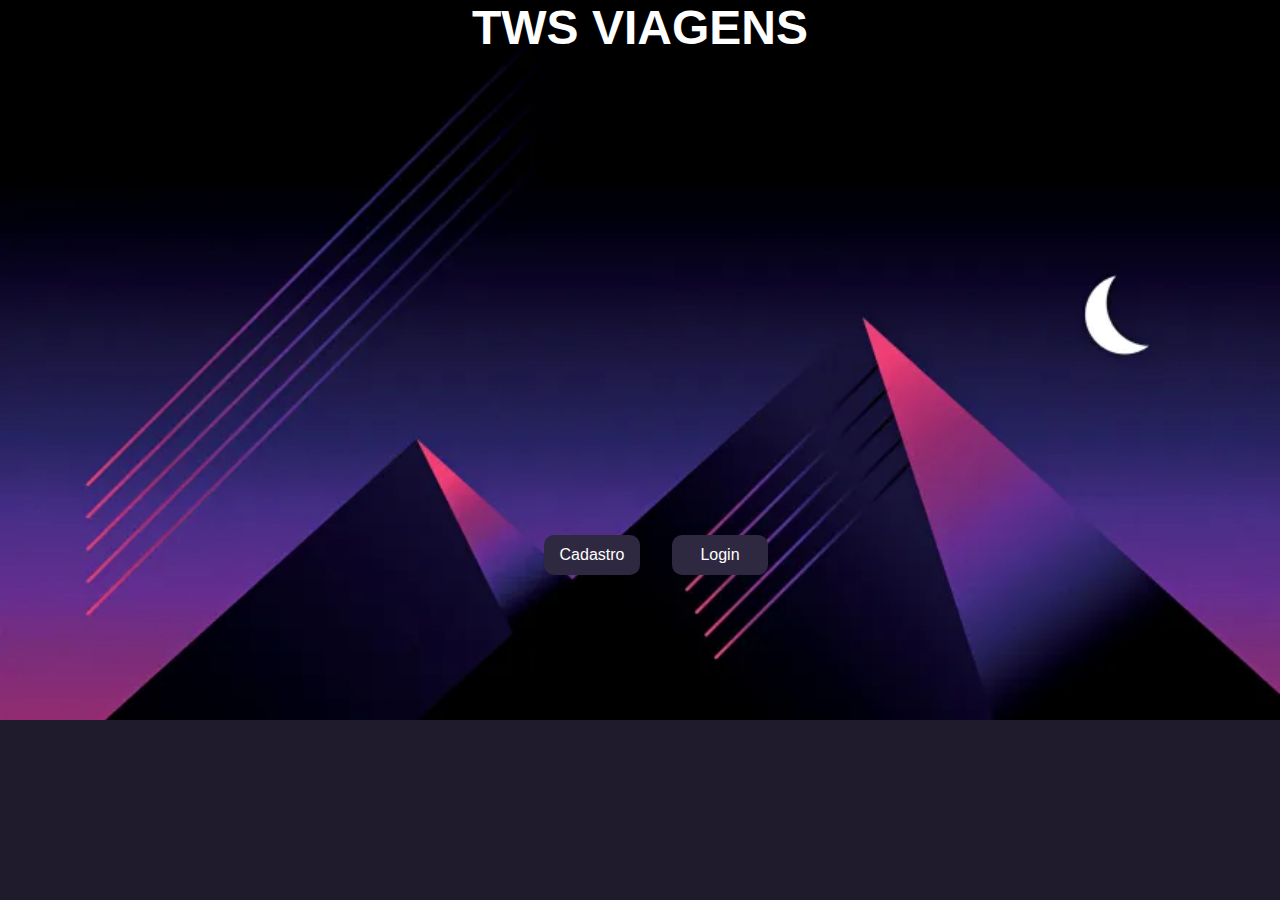
<file: tcc/index.html>
<!DOCTYPE html>
<html lang="en">
  <head>
    <meta charset="UTF-8" />
    <meta http-equiv="X-UA-Compatible" content="IE=edge" />
    <meta name="viewport" content="width=device-width, initial-scale=1.0" />
    <link rel="stylesheet" href="./css/main.css" />
    <title>home</title>
  </head>

  <body
    style="
      background-image: url('./img/principal.png');
      background-repeat: no-repeat;
      background-size: cover;
      " 
      > 
      

    <div class="header-index">
      <div class="logo5">
        <h4 class="tws-logo">TWS VIAGENS</h4>
      </div>
      
    </div>
    <div class="main-index">
        <div class="container-index">
      <div class="container-button">
        <a href="cadastroo.html">Cadastro</a>
      </div>
      <div class="container-button">
        <a href="login.html">Login</a>
    </div>
      </div>
    </div>
  </body>
</html>
</file>
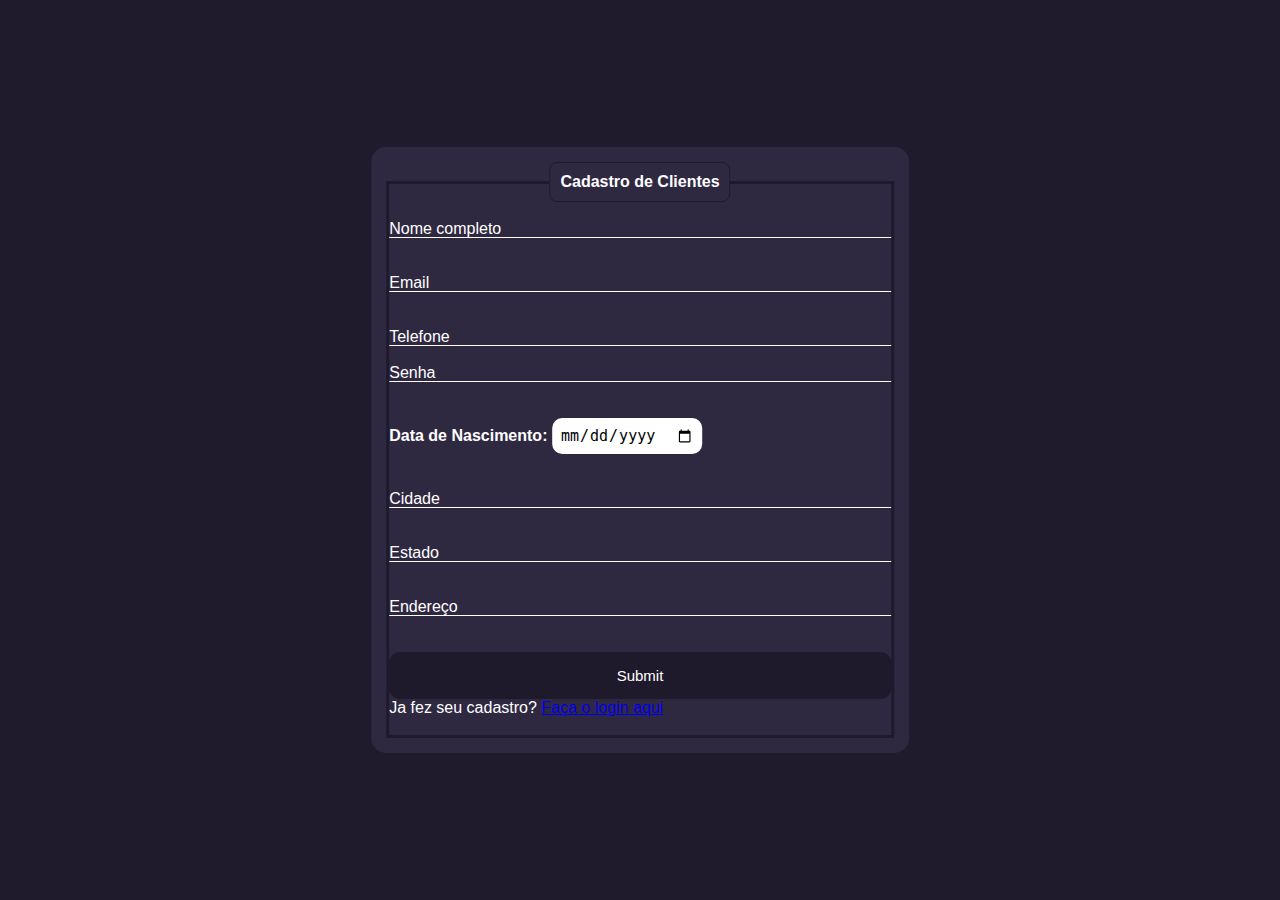
<file: tcc/cadastroo.html>
<!DOCTYPE html>
<html lang="en">
<head>
    <meta charset="UTF-8">
    <meta http-equiv="X-UA-Compatible" content="IE=edge">
    <meta name="viewport" content="width=device-width, initial-scale=1.0">
    <link rel="stylesheet" href="./css/main.css">
    <title>Cadastro | GN</title>

<body>
 
 
    <div class="box">
        <form action="cadastroClientes.php" method="POST">
            <fieldset>
                <legend><b>Cadastro de Clientes</b></legend>
                <br>
                <div class="inputBox">
                    <input type="text" name="nome" id="nome" class="inputUser" required>
                    <label for="nome" class="labelInput">Nome completo</label>
                </div>
                <br><br>
                <div class="inputBox">
                    <input type="text" name="email" id="email" class="inputUser" required>
                    <label for="email" class="labelInput">Email</label>
                </div>
                <br><br>
                <div class="inputBox">
                    <input type="tel" name="telefone" id="telefone" class="inputUser" required>
                    <label for="telefone" class="labelInput">Telefone</label>
                    <br><br>

                     <div class="inputBox">
                    <input type="password" name="senha" id="senha" class="inputUser" required>
                    <label for="senha" class="labelInput">Senha</label>
                </div>
                </div>
              
                <br><br>
                <label for="data_nascimento"><b>Data de Nascimento:</b></label>
                <input type="date" name="data_nascimento" id="data_nascimento" required>
                <br><br><br>
                <div class="inputBox">
                    <input type="text" name="cidade" id="cidade" class="inputUser" required>
                    <label for="cidade" class="labelInput">Cidade</label>
                </div>
                <br><br>
                <div class="inputBox">
                    <input type="text" name="estado" id="estado" class="inputUser" required>
                    <label for="estado" class="labelInput">Estado</label>
                </div>
                <br><br>
                <div class="inputBox">
                    <input type="text" name="endereco" id="endereco" class="inputUser" required>
                    <label for="endereco" class="labelInput">Endereço</label>
                </div>
                <br><br>
                <input type="submit" name="submit" id="submit">
        <span>Ja fez seu cadastro? <a href="./login.html">Faça o login aqui</a></span>

                <br><br>
              

        </form>

    </div>
</body>
</html>
</file>
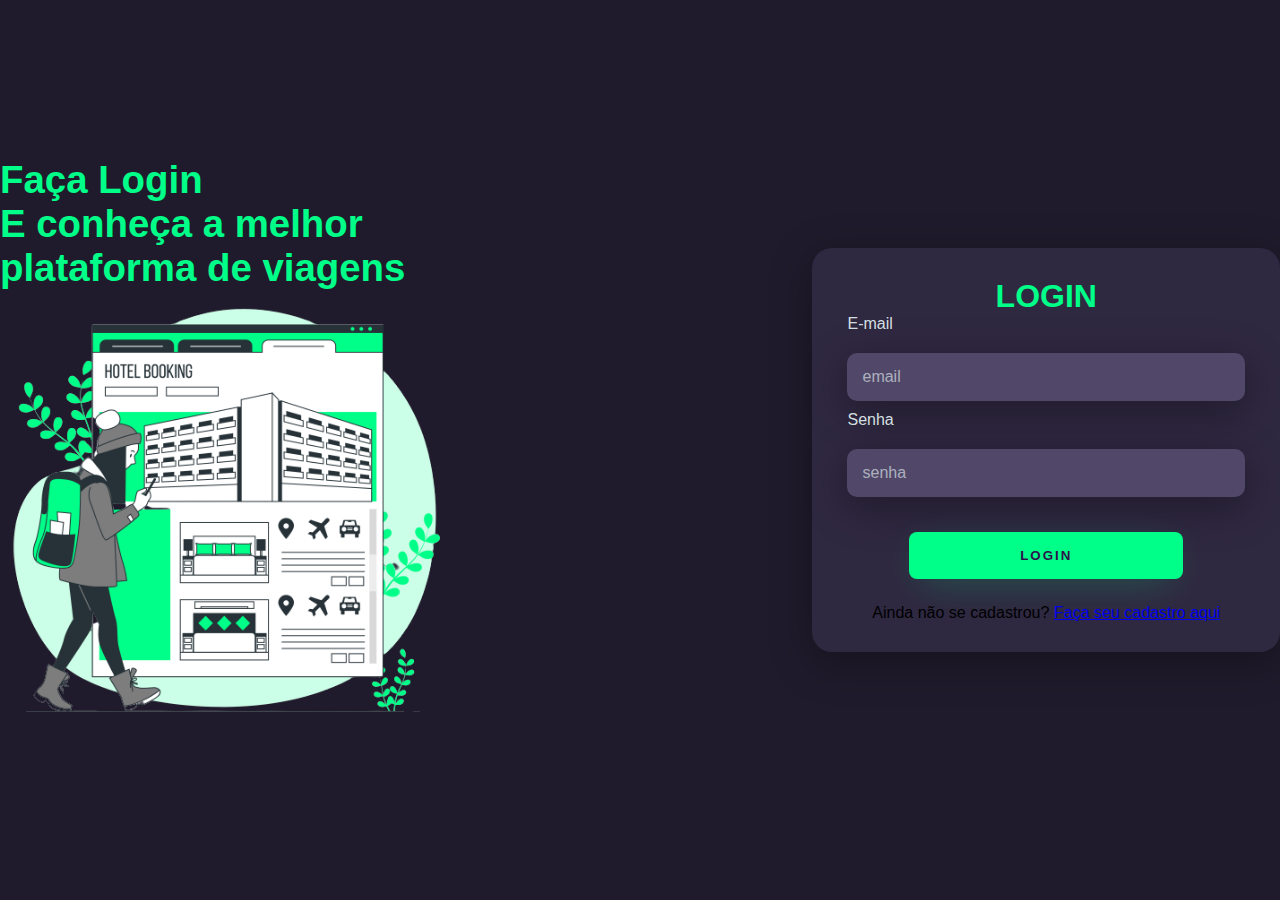
<file: tcc/login.html>
<!DOCTYPE html>
<html lang="en">
<head>
    <meta charset="UTF-8">
    <meta http-equiv="X-UA-Compatible" content="IE=edge">
    <meta name="viewport" content="width=device-width, initial-scale=1.0">
    <link rel="stylesheet" href="./css/main.css">
    <title>login</title>
</head>
<body>
  <form action="login.php" method="POST">
    <div class="main-login">
        <div class="left-login">
            <h1>Faça Login<br>E conheça a melhor plataforma de viagens</h1>
            <img src="./img/viagem.png" class="laft-login-image">
        </div>
        <div class="right-login"></div>
        <div class="card-login">
            <h1>LOGIN</h1>
            
            <div class="textfield">
                <label for="usuario">E-mail</label>
                <input type="text" name="login" id="login" placeholder="email">
                
                <label for="senha">Senha</label>
                <input type="password" name="senha" id="senha" placeholder="senha">
            </div>
            <button type="submit" class="btn-login">Login</button>
        <span>Ainda não se cadastrou? <a href="./cadastroo.html">Faça seu cadastro aqui</a></span>
        </div>
    </div>
    </form>
</body>
</html>
</file>
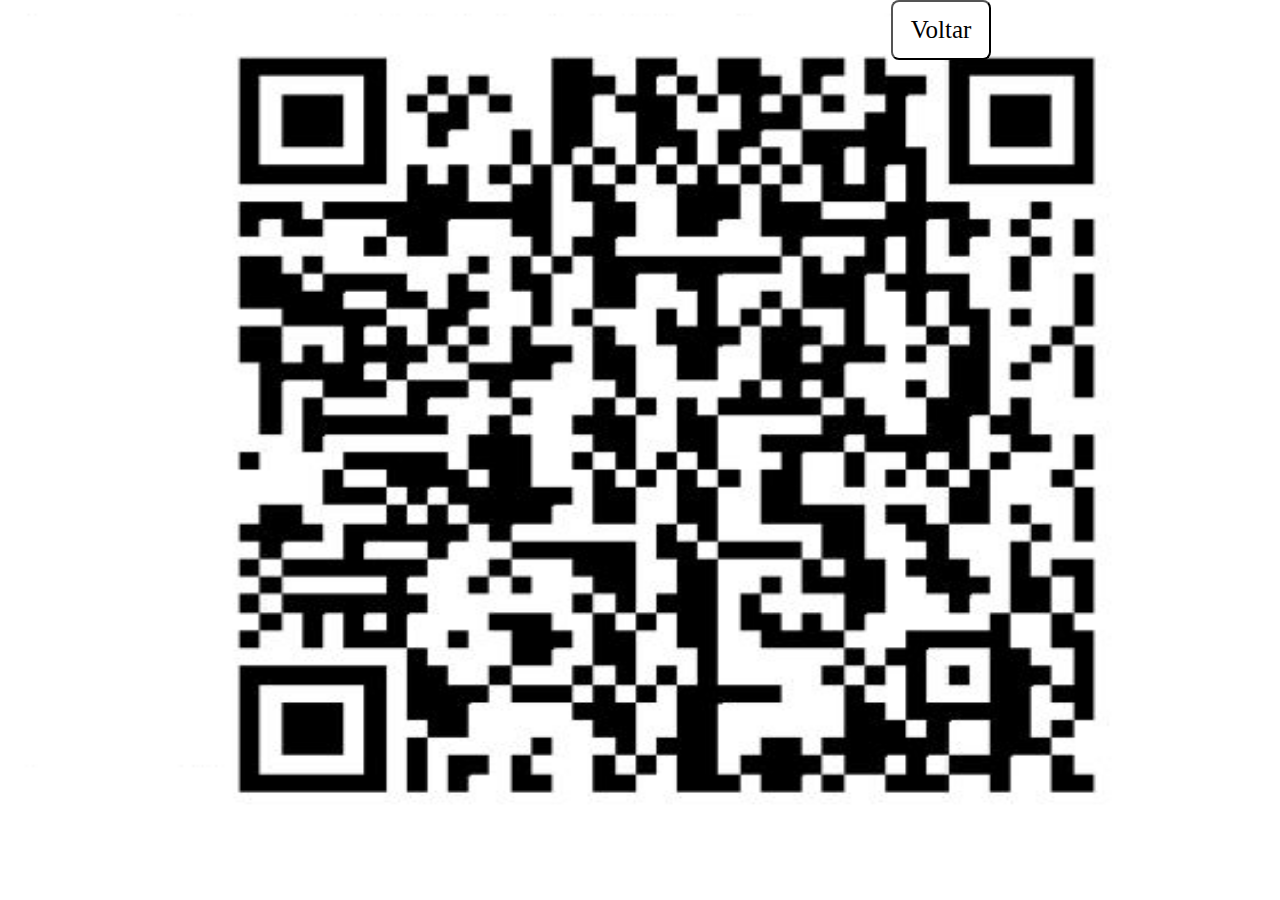
<file: tcc/qrcode.html>
<!DOCTYPE html>
<html lang="en">
<head>
    <meta charset="UTF-8">
    <meta http-equiv="X-UA-Compatible" content="IE=edge">
    <meta name="viewport" content="width=device-width, initial-scale=1.0">
    <link rel="stylesheet" href="./css/main.css">
    <title>pagamento</title>
</head>
<body>
    <div class="vt">
        <button onclick="window.location.href = './viagem.html'">Voltar</button>

    </div>
    <div class="pag">
        <img src="./img/qrcode.png" >
    </div>
    
</body>
</html>
</file>
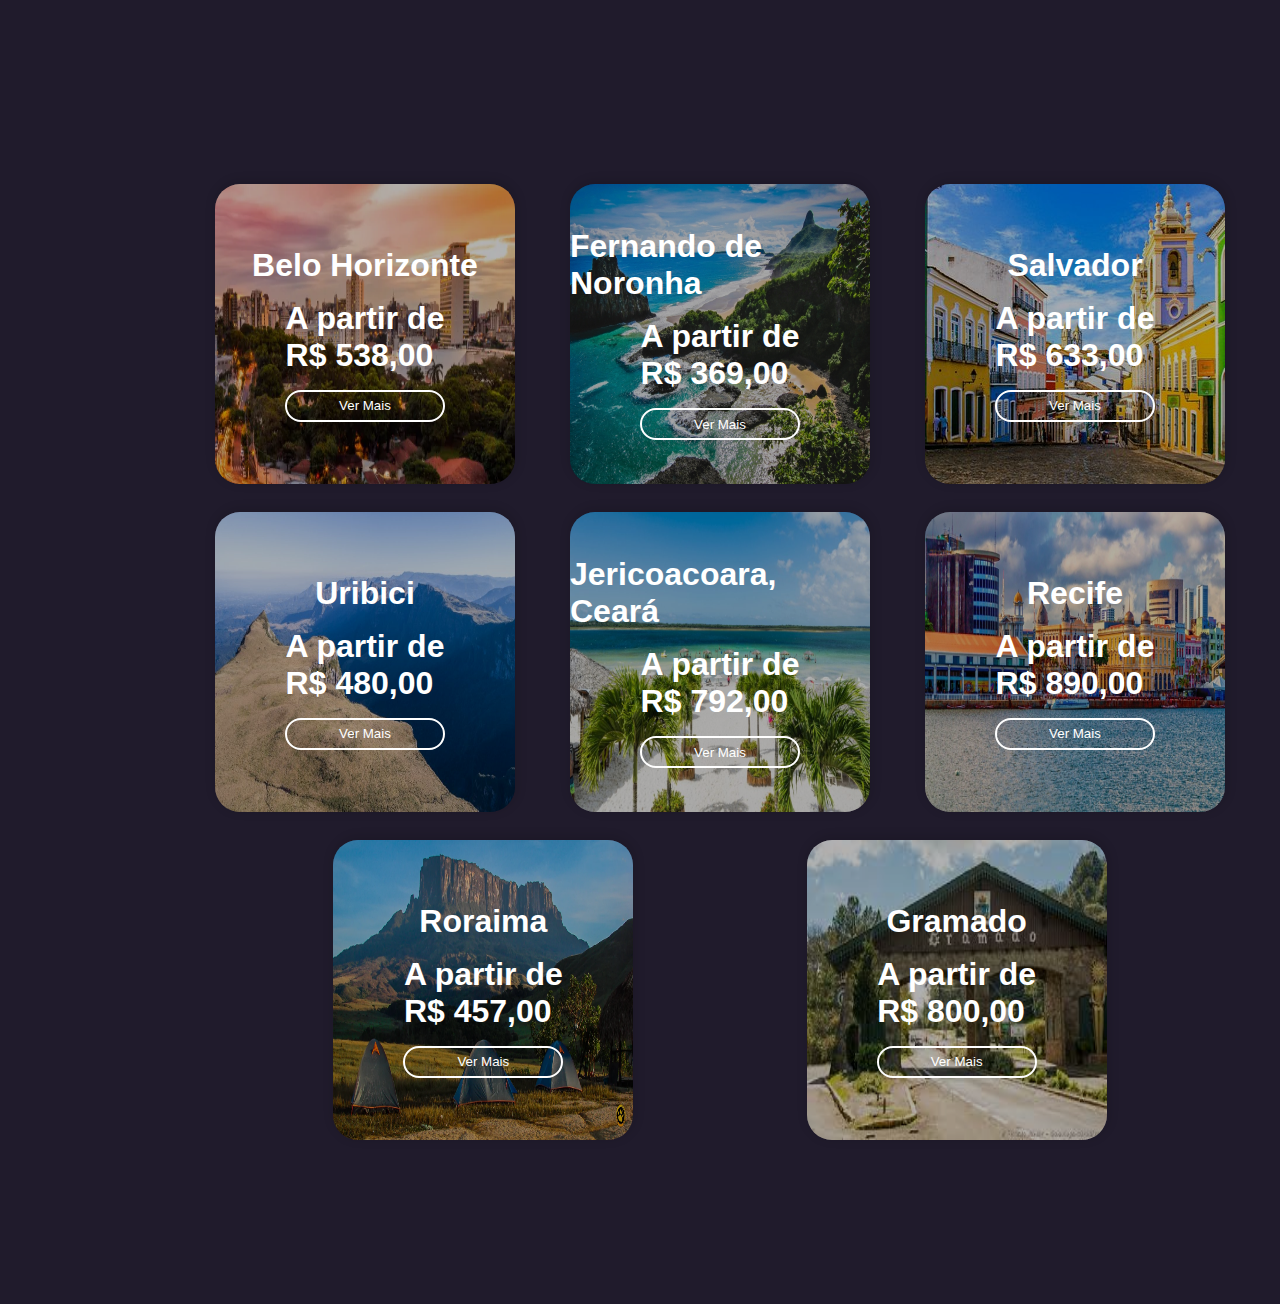
<file: tcc/viagem.html>
<!DOCTYPE html>
<html lang="en">
<head>
    <meta charset="UTF-8">
    <meta http-equiv="X-UA-Compatible" content="IE=edge">
    <meta name="viewport" content="width=device-width, initial-scale=1.0">
    <link rel="stylesheet" href="./css/main.css">
    <title>Viagens</title>
</head>
<body>
    <div class="imagens" >
        <div>
          <img src="./img/belohorizonte.png"/>
          <div class="descricao">
            <span>Belo Horizonte</span>
            <span>A partir de<br>R$ 538,00</span>
            <button onclick="window.location.href = './viagem1.html'">Ver Mais </button>
          </div>
        </div>
        <div>
          <img src="./img/fernandodenoronha.png"/>
          <div class="descricao">
            <span>Fernando de Noronha</span>
            <span>A partir de<br>R$ 369,00</span>
            <button onclick="window.location.href = './viagem2.html'">Ver Mais</button>
          </div>
        </div>
        <div>
          <img src="./img/salvador.png"/>
          <div class="descricao">
              <span>Salvador</span>
              <span>A partir de<br>R$ 633,00</span>
              <button onclick="window.location.href = './viagem3.html'">Ver Mais</button>
          </div>
        </div>
        <div>
          <img src="./img/uribici.png"/>
          <div class="descricao">
              <span>Uribici</span>
              <span>A partir de<br>R$ 480,00</span>
              <button onclick="window.location.href = './viagem4.html'">Ver Mais</button>
          </div>
        </div>
       
        <div>
          <img src="./img/jericoacoaraceara.png"/>
          <div class="descricao">
              <span>Jericoacoara, Ceará</span>
              <span>A partir de<br>R$ 792,00</span>
              <button onclick="window.location.href = './viagem5.html'">Ver Mais</button>
          </div>
        </div>
        <div>
          <img src="./img/recife.png"/>
          <div class="descricao">
              <span>Recife</span>
              <span>A partir de<br>R$ 890,00</span>
              <button onclick="window.location.href = './viagem6.html'">Ver Mais</button>
          </div>
        </div>
        <div>
          <img src="./img/roraima.png"/>
          <div class="descricao">
              <span>Roraima</span>
              <span>A partir de<br>R$ 457,00</span>
              <button onclick="window.location.href = './viagem7.html'">Ver Mais</button>
          </div>
        </div>
        <div>
          <img src="./img/ptg.png"/>
          <div class="descricao">
              <span>Gramado</span>
              <span>A partir de<br>R$ 800,00</span>
              <button onclick="window.location.href = './viagem8.html'">Ver Mais</button>
          </div>
        </div>
      </div>
    
       

    
</body>
</html>
</file>
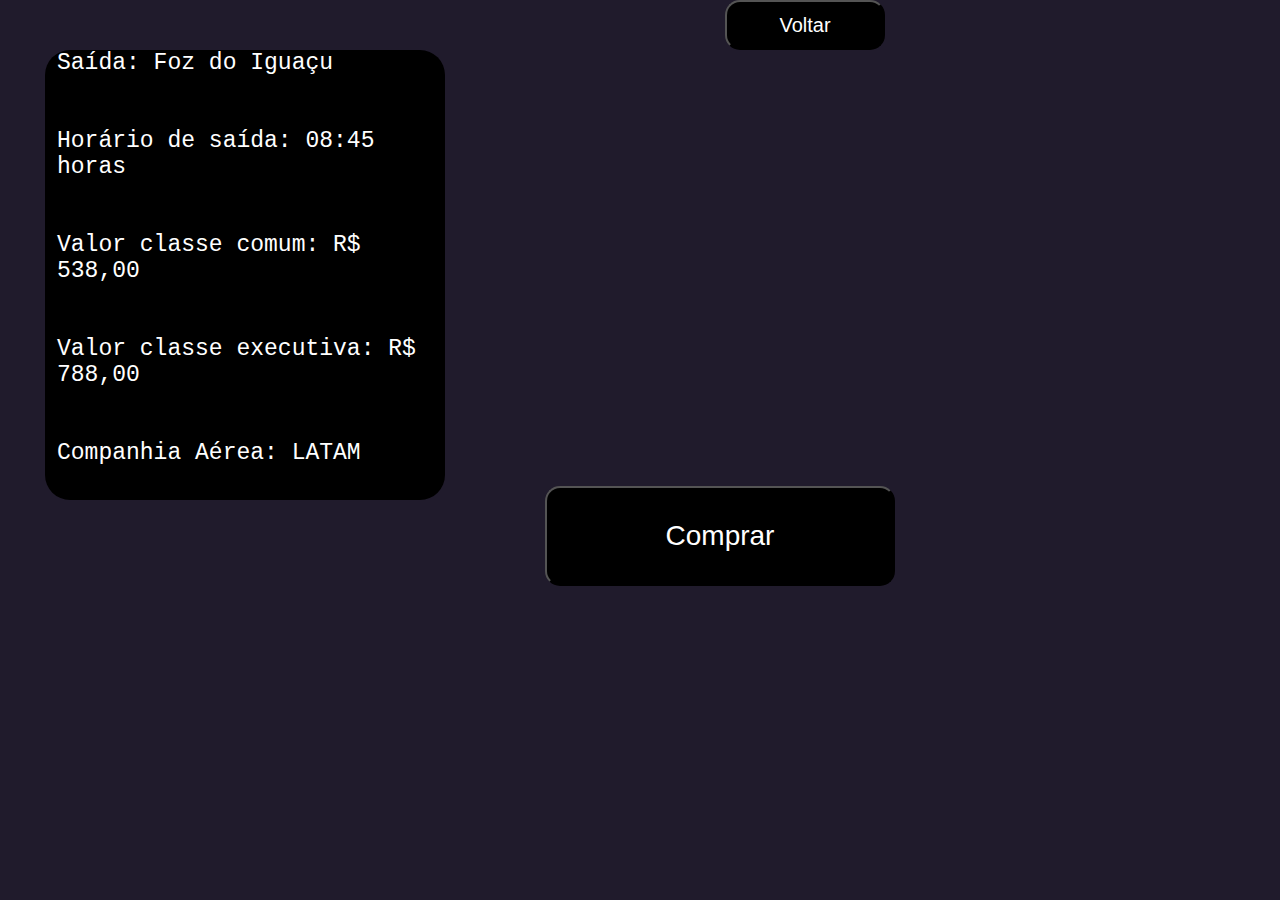
<file: tcc/viagem1.html>
<!DOCTYPE html>
<html lang="en">
<head>
    <meta charset="UTF-8">
    <meta http-equiv="X-UA-Compatible" content="IE=edge">
    <meta name="viewport" content="width=device-width, initial-scale=1.0">
    <link rel="stylesheet" href="./css/main.css">
    <title>viagem1</title>
</head>
<body>
    <div>
      <div class="voltar">
        <button onclick="window.location.href = './viagem.html'">Voltar</button>
      </div>
        <div class="descricao1" >
            <div class="d1">
          <span>Saída: Foz do Iguaçu</span>
            
          <br><br><br>
          <span>Horário de saída: 08:45 horas </span>
          <br><br><br>
          <span>Valor classe comum: R$ 538,00</span>
          <br><br><br>
          <span>Valor classe executiva: R$ 788,00 </span>
          <br><br><br>
           <span>Companhia Aérea: LATAM</span>
            
            
        </div>
        <div class="piloto">
        <button onclick="window.location.href = './qrcode.html'">Comprar</button>
        </div>
    
      
      </div>

   
      
    
</body>
</html>
</file>
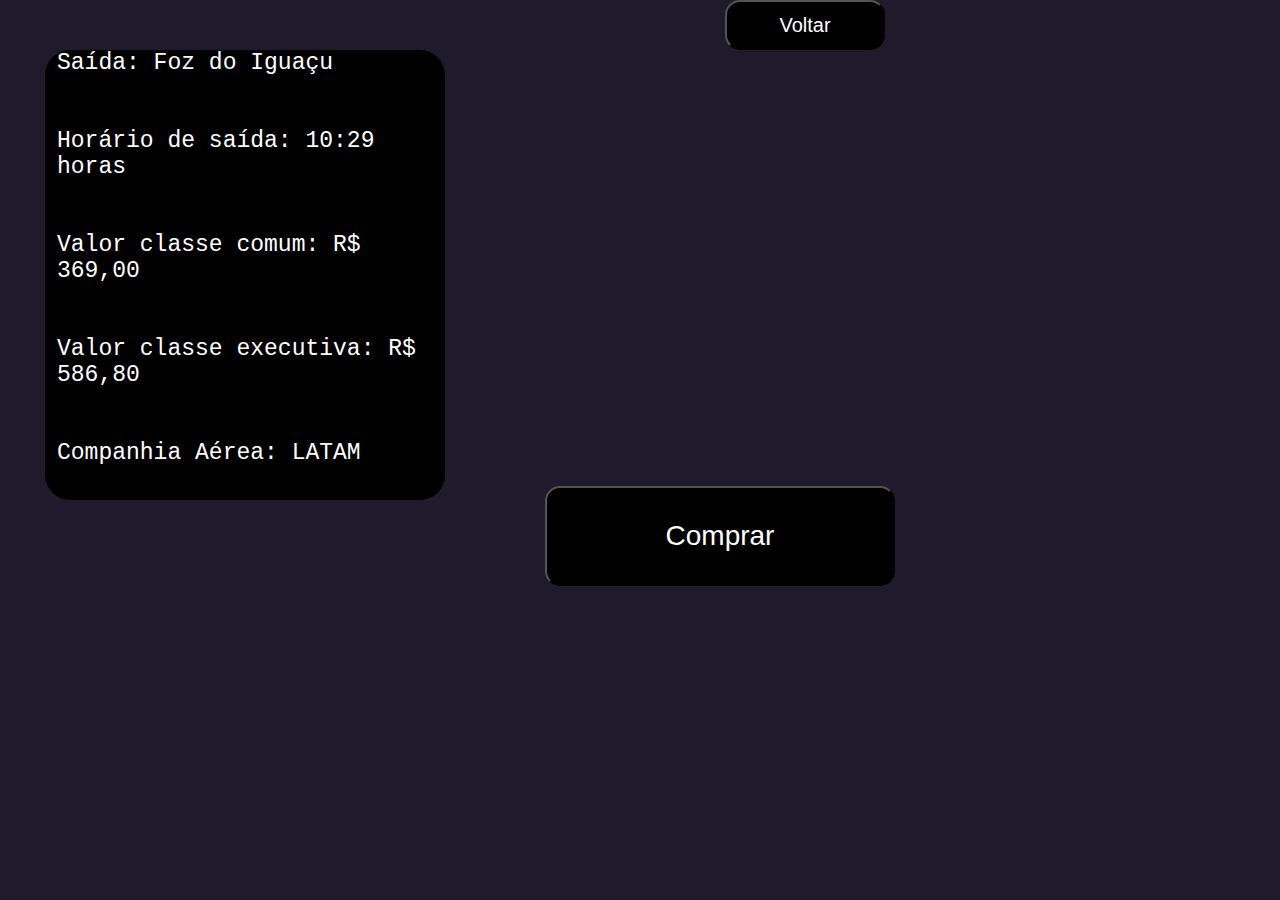
<file: tcc/viagem2.html>
<!DOCTYPE html>
<html lang="en">
<head>
    <meta charset="UTF-8">
    <meta http-equiv="X-UA-Compatible" content="IE=edge">
    <meta name="viewport" content="width=device-width, initial-scale=1.0">
    <link rel="stylesheet" href="./css/main.css">
    <title>viagem2</title>
</head>
<body>
    <div>
        <div class="voltar">
          <button onclick="window.location.href = './viagem.html'">Voltar</button>
        </div>
          <div class="descricao1" >
              <div class="d1">
            <span>Saída: Foz do Iguaçu</span>
              
            <br><br><br>
            <span>Horário de saída: 10:29 horas </span>
            <br><br><br>
            <span>Valor classe comum: R$ 369,00</span>
            <br><br><br>
            <span>Valor classe executiva: R$ 586,80 </span>
                       <br><br><br>
             <span>Companhia Aérea: LATAM</span>
              
              
          </div>
          <div class="piloto">
          <button onclick="window.location.href = './qrcode.html'">Comprar</button>
          </div>
      
        
        </div>
  
</body>
</html>
</file>
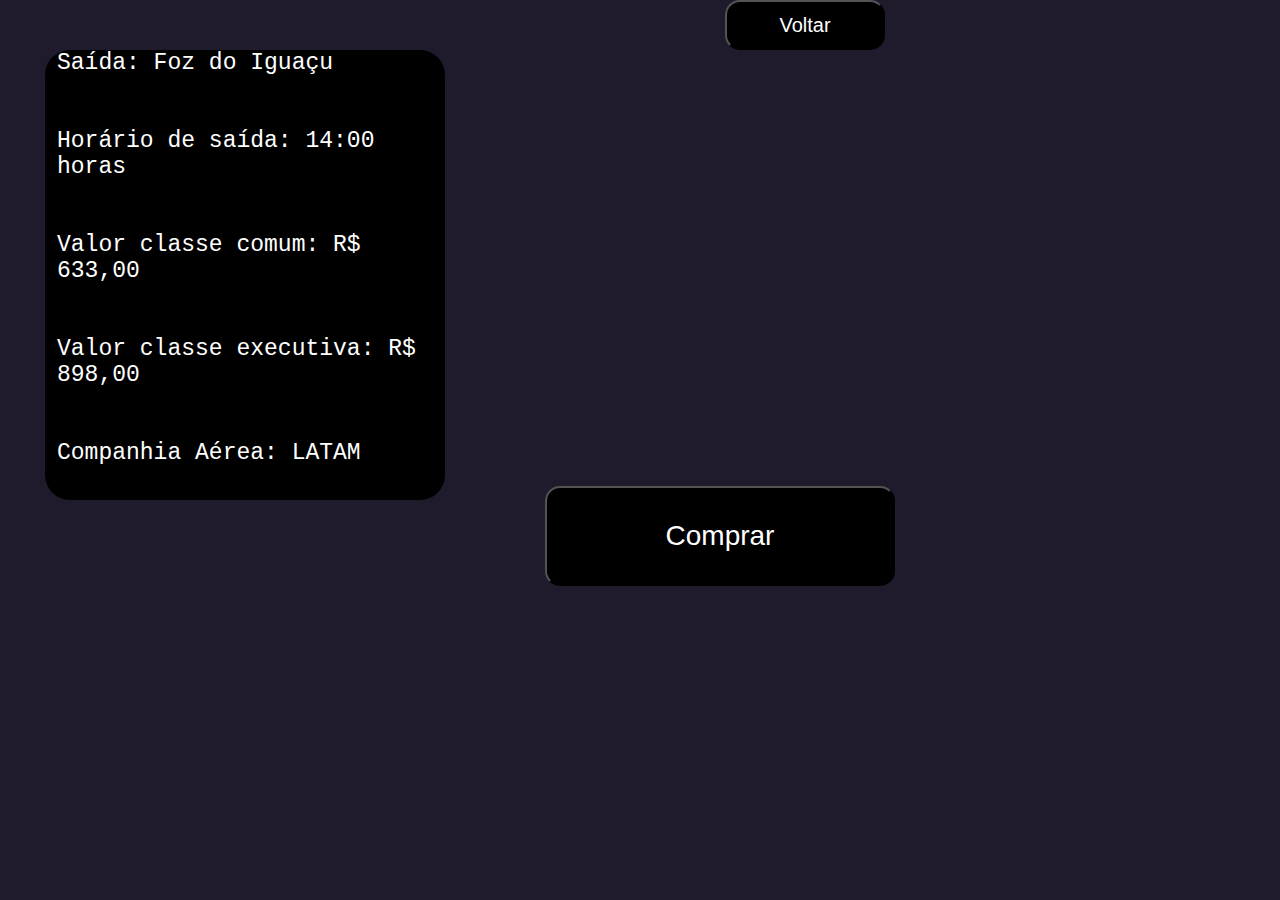
<file: tcc/viagem3.html>
<!DOCTYPE html>
<html lang="en">
<head>
    <meta charset="UTF-8">
    <meta http-equiv="X-UA-Compatible" content="IE=edge">
    <meta name="viewport" content="width=device-width, initial-scale=1.0">
    <link rel="stylesheet" href="./css/main.css">
    <title>viagem3</title>
</head>
<body>
    <div>
        <div class="voltar">
          <button onclick="window.location.href = './viagem.html'">Voltar</button>
        </div>
          <div class="descricao1" >
              <div class="d1">
            <span>Saída: Foz do Iguaçu</span>
              
            <br><br><br>
            <span>Horário de saída: 14:00 horas </span>
            <br><br><br>
            <span>Valor classe comum: R$ 633,00</span>
            <br><br><br>
            <span>Valor classe executiva: R$ 898,00 </span>
         
            <br><br><br>
             <span>Companhia Aérea: LATAM</span>
              
              
          </div>
          <div class="piloto">
          <button onclick="window.location.href = './qrcode.html'">Comprar</button>
          </div>
      
        
        </div>
  
</body>
</html>
</file>
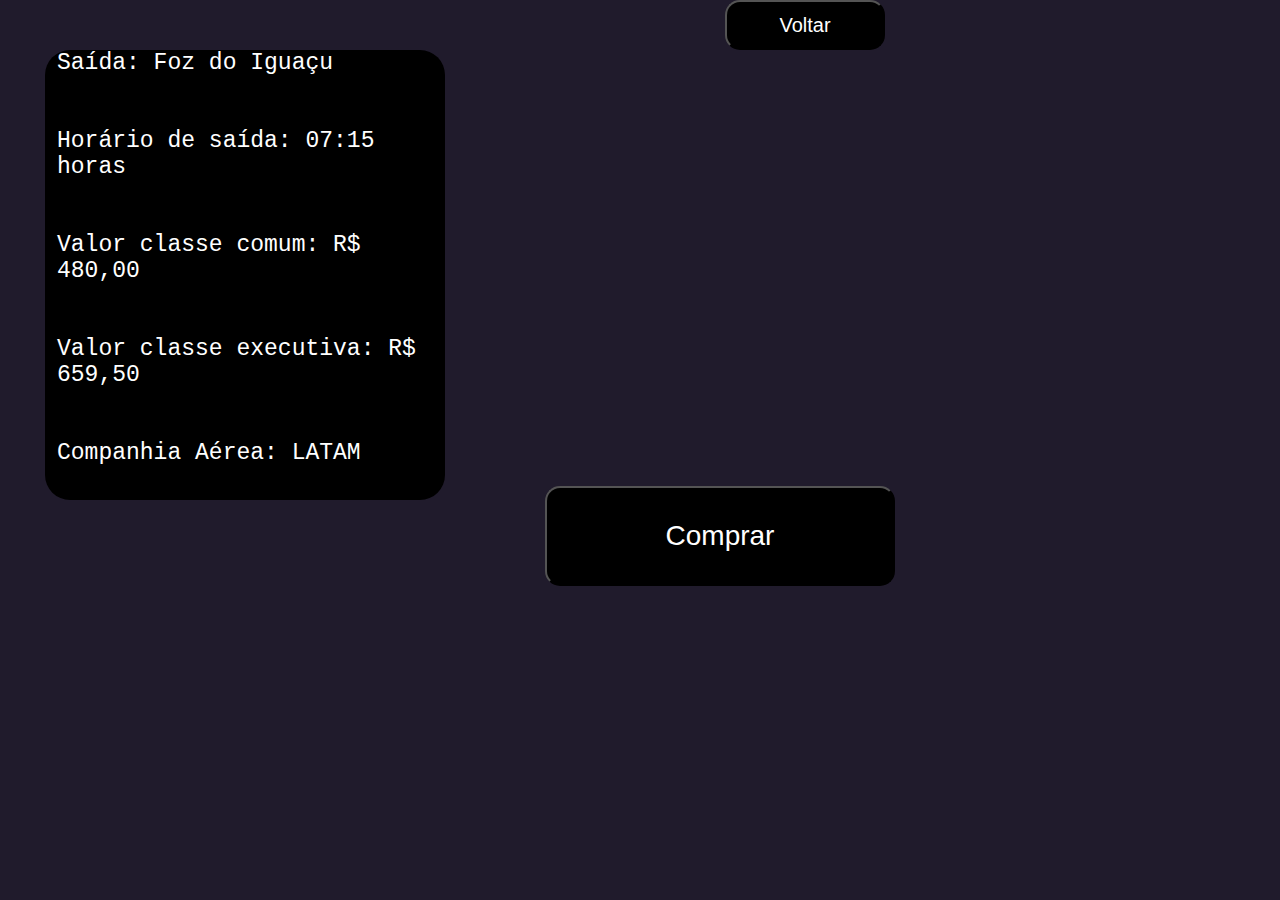
<file: tcc/viagem4.html>
<!DOCTYPE html>
<html lang="en">
<head>
    <meta charset="UTF-8">
    <meta http-equiv="X-UA-Compatible" content="IE=edge">
    <meta name="viewport" content="width=device-width, initial-scale=1.0">
    <link rel="stylesheet" href="./css/main.css">
    <title>viagem4</title>
</head>
<body>
    <div>
        <div class="voltar">
          <button onclick="window.location.href = './viagem.html'">Voltar</button>
        </div>
          <div class="descricao1" >
              <div class="d1">
            <span>Saída: Foz do Iguaçu</span>
              
            <br><br><br>
            <span>Horário de saída: 07:15 horas </span>
            <br><br><br>
            <span>Valor classe comum: R$ 480,00</span>
            <br><br><br>
            <span>Valor classe executiva: R$ 659,50 </span>
          
            <br><br><br>
             <span>Companhia Aérea: LATAM</span>
              
              
          </div>
          <div class="piloto">
          <button onclick="window.location.href = './qrcode.html'">Comprar</button>
          </div>
      
        
        </div>
  
</body>
</html>
</file>
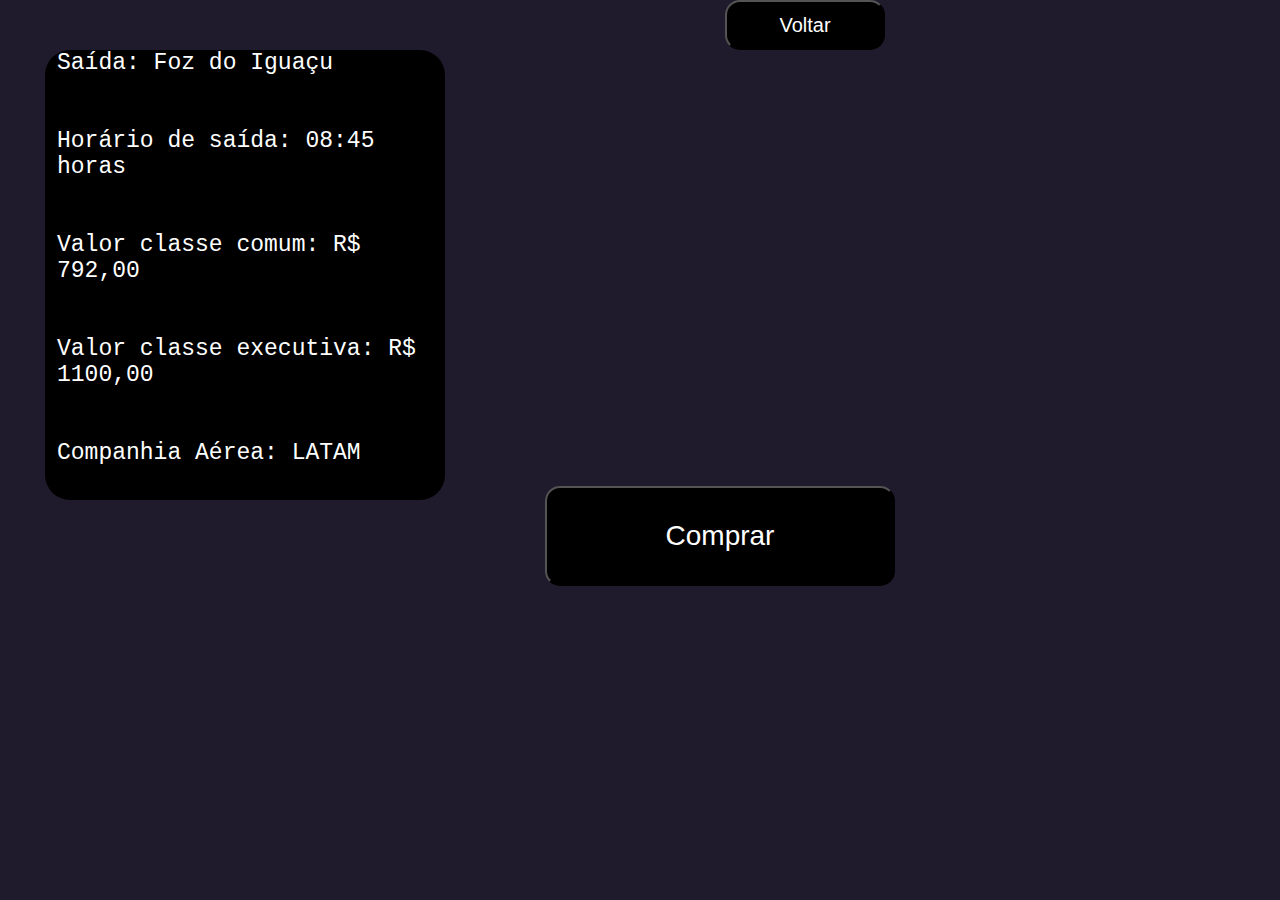
<file: tcc/viagem5.html>
<!DOCTYPE html>
<html lang="en">
<head>
    <meta charset="UTF-8">
    <meta http-equiv="X-UA-Compatible" content="IE=edge">
    <meta name="viewport" content="width=device-width, initial-scale=1.0">
    <link rel="stylesheet" href="./css/main.css">
    <title>viagem6</title>

</head>
<body>
    <div>
        <div class="voltar">
          <button onclick="window.location.href = './viagem.html'">Voltar</button>
        </div>
          <div class="descricao1" >
              <div class="d1">
            <span>Saída: Foz do Iguaçu</span>
              
            <br><br><br>
            <span>Horário de saída: 08:45 horas </span>
            <br><br><br>
            <span>Valor classe comum: R$ 792,00</span>
            <br><br><br>
            <span>Valor classe executiva: R$ 1100,00 </span>
       
            <br><br><br>
             <span>Companhia Aérea: LATAM</span>
              
              
          </div>
          <div class="piloto">
          <button onclick="window.location.href = './qrcode.html'">Comprar</button>
          </div>
      
        
        </div>
  
</body>
</html>
</file>
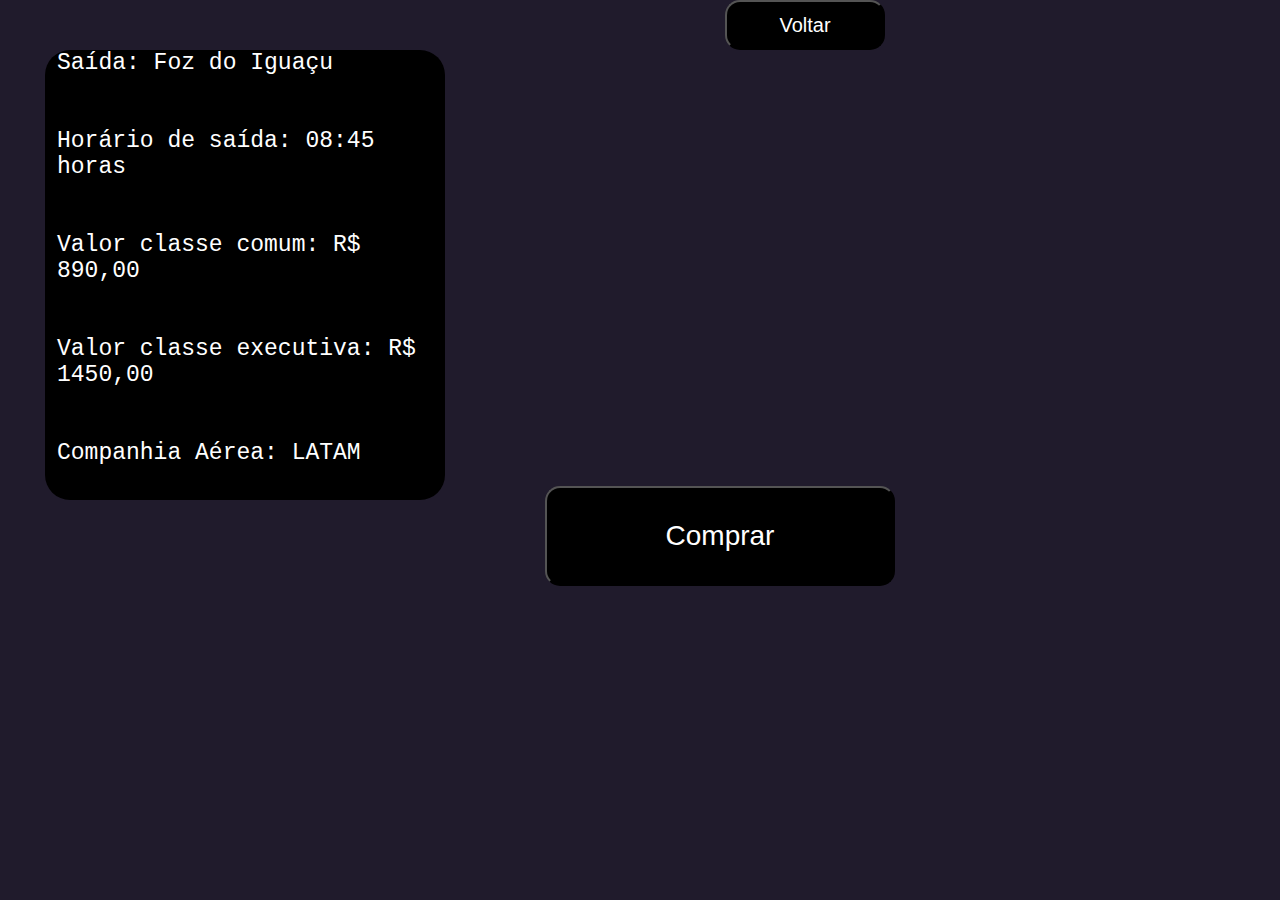
<file: tcc/viagem6.html>
<!DOCTYPE html>
<html lang="en">
<head>
    <meta charset="UTF-8">
    <meta http-equiv="X-UA-Compatible" content="IE=edge">
    <meta name="viewport" content="width=device-width, initial-scale=1.0">
    <link rel="stylesheet" href="./css/main.css">
    <title>viagem7</title>
</head>
<body>
    <div>
        <div class="voltar">
          <button onclick="window.location.href = './viagem.html'">Voltar</button>
        </div>
          <div class="descricao1" >
              <div class="d1">
            <span>Saída: Foz do Iguaçu</span>
              
            <br><br><br>
            <span>Horário de saída: 08:45 horas </span>
            <br><br><br>
            <span>Valor classe comum: R$ 890,00</span>
            <br><br><br>
            <span>Valor classe executiva: R$ 1450,00 </span>
           
            <br><br><br>
             <span>Companhia Aérea: LATAM</span>
              
              
          </div>
          <div class="piloto">
          <button onclick="window.location.href = './qrcode.html'">Comprar</button>
          </div>
      
        
        </div>
  
</body>
</html>
</file>
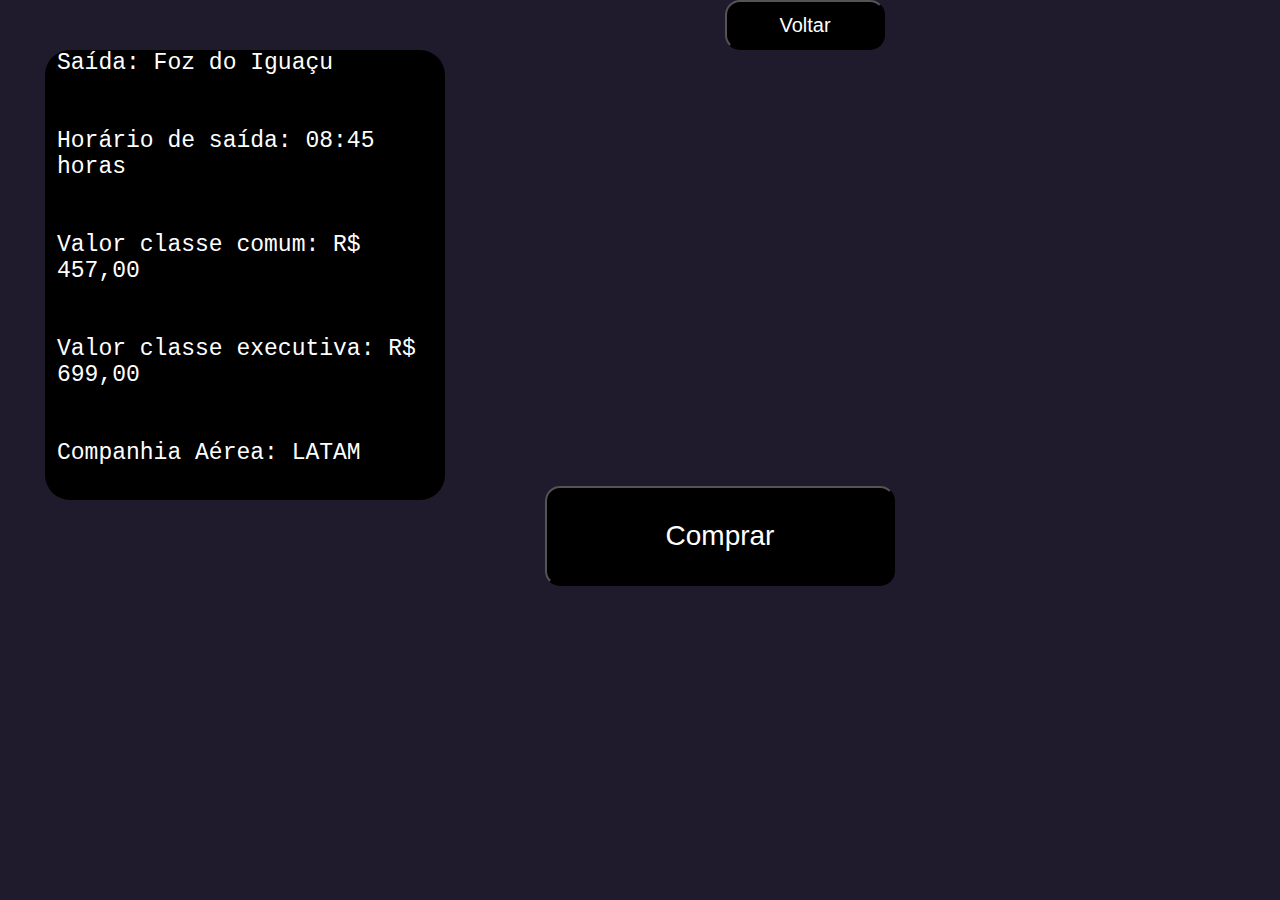
<file: tcc/viagem7.html>
<!DOCTYPE html>
<html lang="en">
<head>
    <meta charset="UTF-8">
    <meta http-equiv="X-UA-Compatible" content="IE=edge">
    <meta name="viewport" content="width=device-width, initial-scale=1.0">
    <link rel="stylesheet" href="./css/main.css">
    <title>viagem8</title>
</head>
<body>
    <div>
        <div class="voltar">
          <button onclick="window.location.href = './viagem.html'">Voltar</button>
        </div>
          <div class="descricao1" >
              <div class="d1">
            <span>Saída: Foz do Iguaçu</span>
              
            <br><br><br>
            <span>Horário de saída: 08:45 horas </span>
            <br><br><br>
            <span>Valor classe comum: R$ 457,00</span>
            <br><br><br>
            <span>Valor classe executiva: R$ 699,00 </span>
     
            <br><br><br>
             <span>Companhia Aérea: LATAM</span>
              
              
          </div>
          <div class="piloto">
          <button onclick="window.location.href = './qrcode.html'">Comprar</button>
          </div>
      
        
        </div>
  
</body>
</html>
</file>
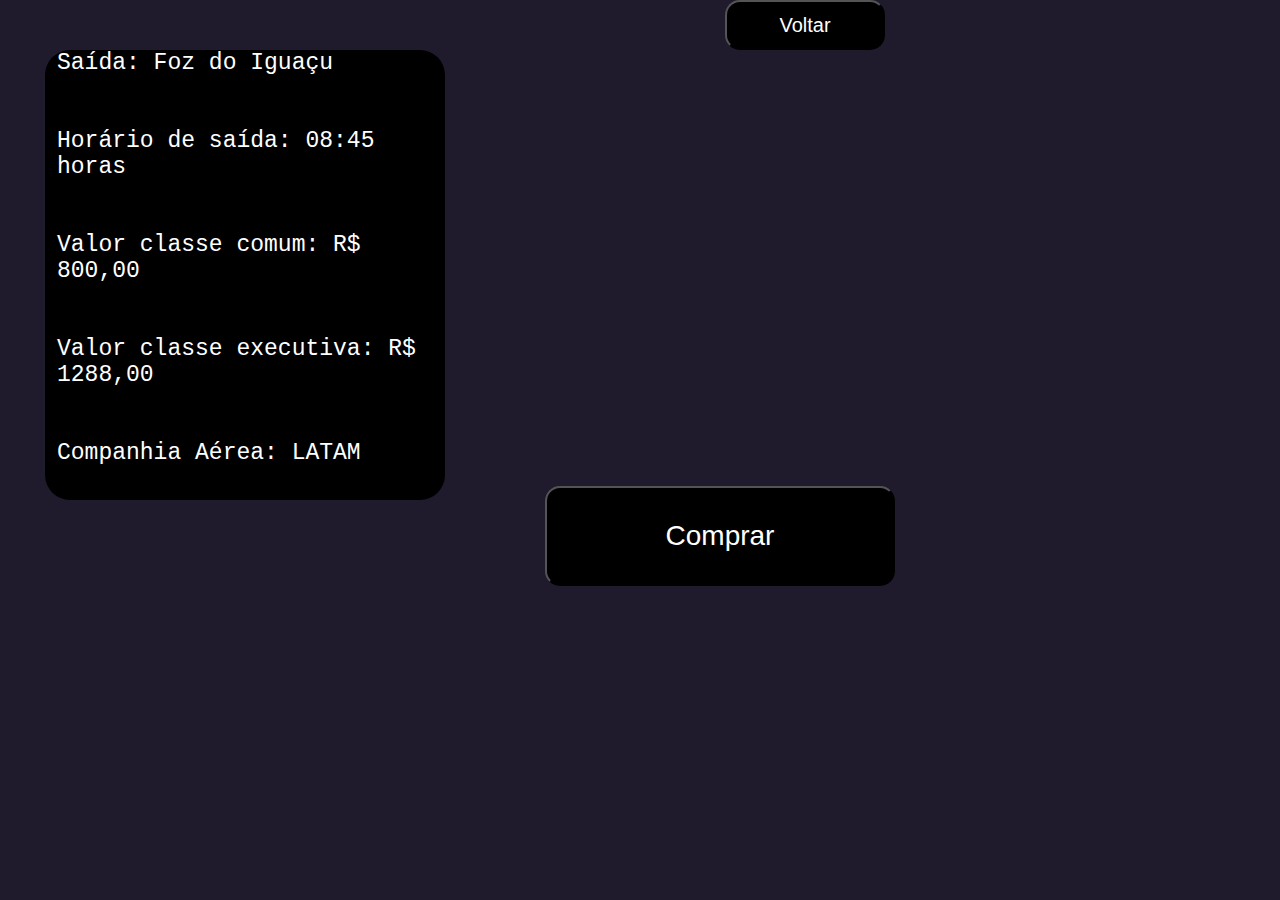
<file: tcc/viagem8.html>
<!DOCTYPE html>
<html lang="en">
<head>
    <meta charset="UTF-8">
    <meta http-equiv="X-UA-Compatible" content="IE=edge">
    <meta name="viewport" content="width=device-width, initial-scale=1.0">
    <link rel="stylesheet" href="./css/main.css">
    <title>viagem9</title>
</head>
<body>
    <div>
        <div class="voltar">
          <button onclick="window.location.href = './viagem.html'">Voltar</button>
        </div>
          <div class="descricao1" >
              <div class="d1">
            <span>Saída: Foz do Iguaçu</span>
              
            <br><br><br>
            <span>Horário de saída: 08:45 horas </span>
            <br><br><br>
            <span>Valor classe comum: R$ 800,00</span>
            <br><br><br>
            <span>Valor classe executiva: R$ 1288,00 </span>
            
            <br><br><br>
             <span>Companhia Aérea: LATAM</span>
              
              
          </div>
          <div class="piloto">
          <button onclick="window.location.href = './qrcode.html'" >Comprar</button>
          </div>
      
        
        </div>
  
</body>
</html>
</file>
<file: tcc/css/main.css>
body {
  margin: 0;
}



.bt-login a {
  position: relative;
  padding-left: 40px;
  padding-right: 40px;
  color: #000000;
  background: #d80f955d;
  cursor: pointer;
  border-radius: 8px;
}

.bt-cadastro a {
  position: relative;
  padding-left: 40px;
  padding-right: 40px;
  color: #000000;
  background: #d80f955d;
  cursor: pointer;
  border-radius: 8px;
}

.bt-cadastro {
  display: inline-block;
}

.bt-login {
  display: inline-block;
}

.botao {
  font-size: 26px;
  font-family: Georgia, "Times New Roman", Times, serif;
  margin-left: 389px;
  color: #000000;
  background: #d80f955d;
  cursor: pointer;
}

.logo5 span {
  display: inline-block;
  position: relative;
  color: aliceblue;
  font-family: "Times New Roman", Times, serif;
  font-size: 50px;
  margin-left: 50vh;
}



.body {
  margin: 0;
}

.main-login {
  width: 100vw;
  height: 100vh;
  background: #201b2c;
  display: flex;
  justify-content: center;
  align-items: center;
}

.laft-login {
  width: 50vw;
  height: 100vh;
  display: flex;
  justify-content: center;
  align-items: center;
  flex-direction: column;
}

.left-login > h1 {
  font-size: 3vw;
  color: #00ff88;
}

.laft-login-image {
  width: 35vw;
}

.right-login {
  width: 50vw;
  height: 100vh;
  display: flex;
  justify-content: center;
  align-items: center;
}

.card-login {
  width: 60%;
  display: flex;
  justify-content: center;
  align-items: center;
  flex-direction: column;
  padding: 30px 35px;
  background: #2f2841;
  border-radius: 20px;
  box-shadow: 0px 10px 40px #00000056;
}

.card-login > h1 {
  color: #00ff88;
  font-weight: 800;
  margin: 0;
}

.textfield {
  display: flex;
  flex-direction: column;
  align-items: flex-start;
  justify-content: center;
  width: 100%;
}

.textfield > input {
  width: 100%;
  border: none;
  border-radius: 10px;
  padding: 15px;
  background: #514869;
  color: #f0ffffde;
  font-size: 12pt;
  box-shadow: 0px 10px 40px #00000056;
  outline: none;
  box-sizing: border-box;
  margin: 10px 0px;
}

.textfield > label {
  color: #f0ffffde;
  margin-bottom: 10px;
}

.textfield > input::placeholder {
  color: #f0ffff94;
}

.btn-login {
  width: 69%;
  padding: 16px 0px;
  margin: 25px;
  border: none;
  border-radius: 8px;
  outline: none;
  text-transform: uppercase;
  font-weight: 800;
  letter-spacing: 2px;
  color: #2b134b;
  background: #00ff88;
  cursor: pointer;
  box-shadow: 0px 10px 40px -12px #00ff8052;
}

body {
  font-family: Arial, Helvetica, sans-serif;
  background-color: #201b2c;
}

.box {
  color: white;
  position: absolute;
  top: 50%;
  left: 50%;
  transform: translate(-50%, -50%);
  background-color: #2f2841;
  padding: 15px;
  border-radius: 15px;
  width: 42%;
}

fieldset {
  border: 3px solid #00000056;
}

legend {
  border: 1px solid #00000056;
  padding: 10px;
  text-align: center;

  border-radius: 8px;
}

.inputBox {
  position: relative;
}

.inputUser {
  background: none;
  border: none;
  border-bottom: 1px solid white;
  outline: none;
  color: white;
  font-size: 15px;
  width: 100%;
  letter-spacing: 2px;
}

.labelInput {
  position: absolute;
  top: 0px;
  left: 0px;
  pointer-events: none;
  transition: 0.5s;
}

.inputUser:focus ~ .labelInput,
.inputUser:valid ~ .labelInput {
  top: -20px;
  font-size: 12px;
  color: #00000056;
}

#data_nascimento {
  border: none;
  padding: 8px;
  border-radius: 10px;
  outline: none;
  font-size: 15px;
}

#submit {
  background-color: #00000056;
  width: 100%;
  border: none;
  padding: 15px;
  color: white;
  font-size: 15px;
  cursor: pointer;
  border-radius: 10px;
}

#submit:hover {
  background-color: #00000056;
}

.imagens img {
  border-radius: 25px;
}

header {
  height: 500px;
  display: flex;
  justify-content: center;
  align-items: center;
}

header h1 {
  font-family: Arial, Helvetica, sans-serif;
  font-size: 3rem;
  font-weight: 900;
}

.gallery-container {
  display: flex;
  flex-wrap: wrap;
  justify-content: space-evenly;
  gap: 2vw;
  padding: 0 2vw;
}

.gallery-items {
  width: 300px;
  height: 300px;
  flex-grow: 1;
  transition: transform 0.5s linear;
}

.gallery-items img {
  width: 100%;
  height: 100%;
  object-fit: cover;
}

.gallery-items:hover {
  transform: scale(1.3);
}

.imagens img {
  border-radius: 25px;
  width: 300px;
  height: 300px;
  margin-top: 1.5rem;
}

.imagens {
  display: flex;
  flex-direction: row;
  justify-content: space-evenly;
  padding: 10rem;
  flex-wrap: wrap;
  width: 90rem;
}

.descricao {
  position: absolute;
  display: flex;
  flex-direction: column;
  align-items: center;
  justify-content: center;
  width: 300px;
  height: 300px;
  margin-top: -19rem;
  color: white;
  font-size: 2rem;
  font-weight: 600;
  background-color: rgba(0, 0, 0, 0.3);
  border-radius: 25px;

  box-shadow: 1px -2px 8px 3px rgba(0, 0, 0, 0.1);
}

.descricao span {
  margin-bottom: 1rem;
}

.descricao button {
  width: 10rem;
  height: 2rem;
  background: none;
  border: 2px solid white;
  border-radius: 25px;
  color: white;
  cursor: pointer;
}

.header-index {
  display: flex;
  align-items: center;
  justify-content: center;
}
.main-index {
  display: flex;
  align-items: center;
  justify-content: center;
}
.header-index .tws-logo {
  color: white;
  font-size: 3rem;
}
.main-index .container-index {
  margin-top: 30rem;
}
.container-button a {
  color: white;
  text-decoration: none;
}
.container-button {
  margin-left: 2rem;
  display: flex;
  align-items: center;
  justify-content: center;
  width: 6rem;
  height: 2.5rem;
  border-radius: 10px;
  background-color: #2f2841;
  transition: all 3sec;
}
.container-button:hover {
  transition: all 3sec;
  transform: scale(1.2);
}
.container-index {
  display: flex;
}


*{
  margin: 0;
  padding: 0;
  box-sizing: border-box;
}


.descricao1{
  color: #fff;
  font-family:'Courier New', Courier, monospace ;
  font-size: 23px;
  width: 400px;
  height: 450px;
 margin-left: 45px;
  margin-right: 255px;
  background-color:  #000000 ;
  border-radius: 25px;


}

.d1{
  margin-left: 12px;
 
}

.piloto button{
  color: #fff;
  margin-left:500px;
  margin-top: 20px;
  width: 350px;
  height: 100px;
  font-size: 28px;
  border-radius: 15px;
  background-color: #000000;
  cursor: pointer;
 
}

.voltar button{
  text-decoration: none;
 margin-left: 725px;
display: inline-block;
color: #fff;
width: 160px;
height: 50px;
font-size: 20px;
border-radius: 15px;
background-color: #000000;
cursor: pointer;
}




.pag img{
  
  display: flex;
  width: 156vh;
  height: 100vh;
}

.vt button{
  font-family:Georgia, 'Times New Roman', Times, serif ;
  font-size: 25px;
  position: absolute;
  margin-left: 891px;
  width: 100px;
  height: 60px;
  color: black;
  background:white;
  cursor: pointer;
  border-radius: 8px;

}



/* --RESPONSIVIDADE-- */


/* Para notebook: */

@media only screen and (max-width: 992px) {
    body{
        background-color: #2f2841;
    }
    .imagens {
        display: flex;
        flex-direction: column;
        justify-content: space-evenly;
        padding: 10rem;
        flex-wrap: wrap;
        width: 10rem;
      }
}

/* Para pc: */

@media only screen and (max-width: 1200px) {
  
}
</file>
